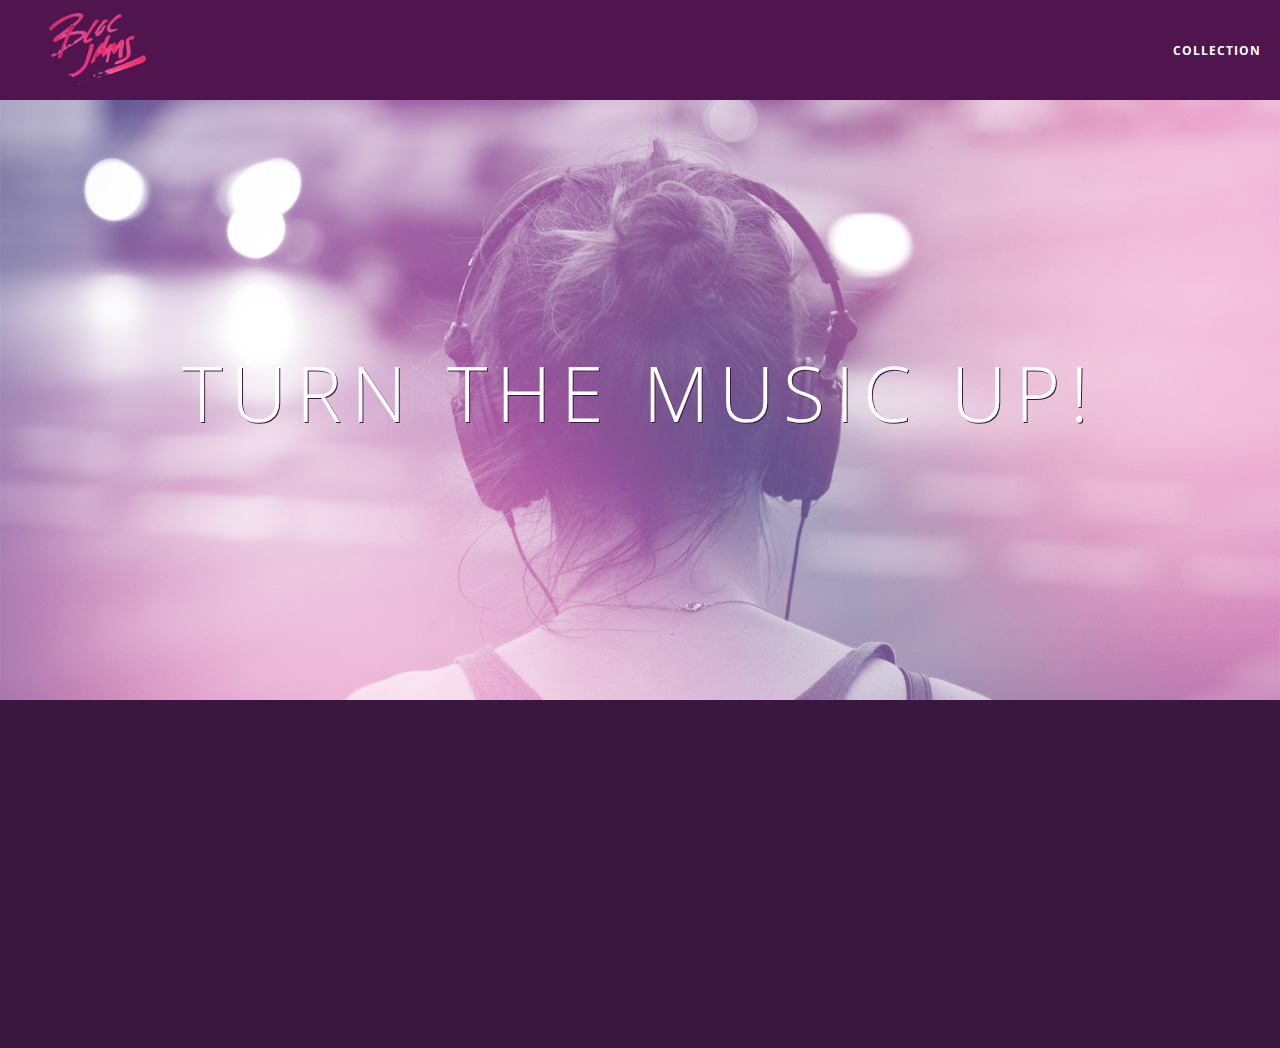
<file: index.html>
<!DOCTYPE html>
<html>
    <head>
        <title>Bloc Jams</title>
        <meta name="viewport" content="width=device-width, initial-scale=1">
        <link rel="stylesheet" type="text/css" href="http://fonts.googleapis.com/css?family=Open+Sans:400,800,600,700,300">
        <link rel="stylesheet" type= "text/css" href="http://code.ionicframework.com/ionicons/2.0.1/css/ionicons.min.css">
        <link rel="stylesheet" type="text/css" href="styles/normalize.css">
        <link rel="stylesheet" type="text/css" href="styles/main.css">
        <link rel="stylesheet" type="text/css" href="styles/landing.css">

    </head>

    <body class="landing">
        <nav class="navbar"><!-- navigation bar -->
        <a href="index.html" class="logo">
            <img src="assets/images/bloc_jams_logo.png" alt="bloc jams logo"/>
        </a>
        <div class="links-container">
            <a href="collection.html" class="navbar-link">collection</a>
        </div>
        </nav>
        <section class="hero-content"><!-- hero content -->
        <h1 class="hero-title">Turn the music up!</h1>
        </section>

        <section class="selling-points container clearfix"><!-- selling points -->
            <div class="point column third">
                <span class="ion-music-note"></span>
                <h5 class="point-title">Choose your music</h5>
                <p class="point-description">The world is full of music; why should you have to listen to music that someone else chose?</p>
            </div>
            <div class="point column third">
                <span class="ion-radio-waves"></span>
                <h5 class="point-title">Unlimited, streaming, ad-free</h5>
                <p class="point-description">No arbitrary limits. No distractions.</p>
            </div>
            <div class="point column third">
                <span class="ion-iphone"></span>
                <h5 class="point-title">Mobile enabled</h5>
                <p class="point-description">Listen to your music on the go. This streaming service is available on all mobile platforms</p>
            </div>
        </section>

        <script src="https://code.jquery.com/jquery-2.1.3.min.js"></script>
        <script src="scripts/landing.js"></script>
    </body>
</html>
</file>
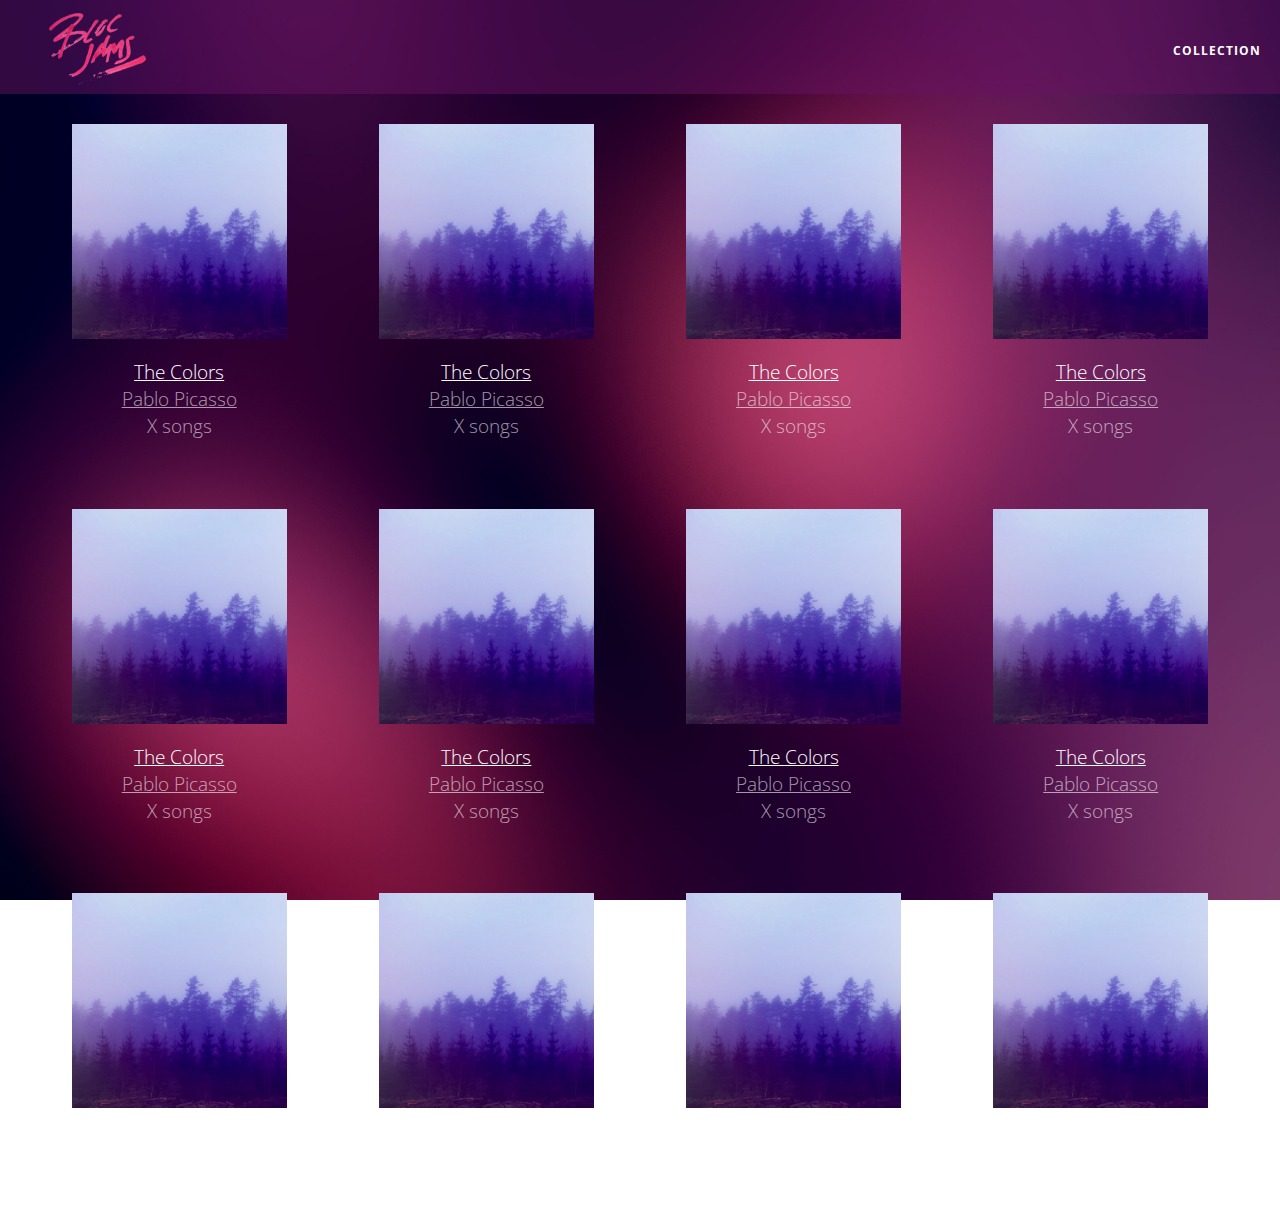
<file: collection.html>
<html>
    <head>
        <title>Bloc Jams</title>
        <meta name="viewport" content="width=device-width, initial-scale=1">
        <link rel="stylesheet" type="text/css" href="http://fonts.googleapis.com/css?family=Open+Sans:400,800,600,700,300">
        <link rel="stylesheet" type="text/css" href="http://code.ionicframework.com/ionicons/2.0.1/css/ionicons.min.css">
        <link rel="stylesheet" type="text/css" href="styles/normalize.css">
        <link rel="stylesheet" type="text/css" href="styles/main.css">
        <link rel="stylesheet" type="text/css" href="styles/collection.css">
    </head>
    <body class="collection">
        <nav class="navbar"> <!-- nav bar -->
        <a href="index.html" class="logo">
            <img src="assets/images/bloc_jams_logo.png" alt="bloc jams logo">
        </a>
        <div class="links-container">
            <a href="collection.html" class="navbar-link">collection</a>
        </div>
        </nav> 

        <section class="album-covers container clearfix">
        </section>
        <script src="https://code.jquery.com/jquery-2.1.3.min.js"></script>
        <script src="scripts/collection.js"></script>
    </body>
</html>
</file>
<file: styles/main.css>
*, *::before, *::after {
    -moz-box-sizing: border-box;
    -webkit-box-sizing: border-box;
    box-sizing: border-box;
}

html {
    height: 100%;
    font-size: 100%;
}

body {
    font-family: 'Open Sans';
    color: white;
    min-height: 100%;
}

.navbar {
    position: relative;
    padding: 0.5rem;
    background-color: rgba(101,18,95,0.5);
    z-index: 1;
}

.navbar .logo {
    position: relative;
    left: 2rem;
    cursor: pointer;
}

.navbar .links-container {
    display: table;
    position: absolute;
    top: 0;
    right: 0;
    height: 100px;
    color: white;
    /* #3 */
    text-decoration: none;
}

.links-container .navbar-link {
    display: table-cell;
    position: relative;
    height: 100%;
    padding-left: 1rem;
    padding-right: 1rem;
    vertical-align: middle;
    color: white;
    font-size: 0.625rem;
    letter-spacing: 0.05rem;
    font-weight: 700;
    text-transform: uppercase;
    text-decoration: none;
    cursor: pointer;
}

.links-container .navbar-link:hover {
    color: rgb(233,50,117);
}

.container {
    margin: 0 auto;
    max-width: 64rem;
}

.container.narrow {
    max-width: 56rem;
}

/* Medium and small screens (640px) */
@media (min-width: 640px) {
    html { font-size: 112%; }
    
    .column {
        float: left;
        padding-left: 1rem;
        padding-right: 1rem;
    }

    .column.full { width: 100% };
    .column.two-thirds { width: 66.7%; }
    .column.half { width: 50%; }
    .column.third { width: 33.3%; }
    .column.fourth { width: 25%; }
    .column.flow-opposite { float: right; }

}

/* Large screens (1024px) */
@media (min-width: 1024px) {
    html { font-size: 120%; }
}

.clearfix::before,
.clearfix::after {
    content: "";
    display: table;
}

.cleafix::after {
    clear: both;
}
</file>
<file: styles/landing.css>
body.landing {
    background-color: rgb(58,23,63);
}

.hero-content {
    position: relative;
    min-height: 600px;
    background-image: url(../assets/images/bloc_jams_bg.jpg);
    background-repeat: no-repeat;
    background-position: center center;
    background-size: cover;
}

.hero-content .hero-title {
    position: absolute;
    top: 40%;
    -webkit-transform: translateY(-50%);
    -moz-transform: translateY(-50%);
    transform: translateY(-50%);
    width: 100%;
    text-align: center;
    font-size: 4rem;
    font-weight: 300;
    text-transform: uppercase;
    letter-spacing: 0.5rem;
    text-shadow: 1px 1px 0px rgb(58,23,63);
}

.selling-points {
    position: relative;
}

.point {
    position: relative;
    padding: 2rem;
    text-align: center;
    opacity: 0;
    -webkit-transform: scaleX(0.9) translateY(3rem);
    -moz-transform: scaleX(0.9) translateY(3rem);
    transform: scaleX(0.9) translateY(3rem);
    -webkit-transition: all 0.25s ease-in-out;
    -moz-transition: all 0.25s ease-in-out;
    transition: all 0.25s ease-in-out;
    -webkit-transition-delay: 0.2s;
    -moz-transition-delay: 0.2s;
    transition-delay: 0.2s;
}

.point .point-title {
    font-size: 1.25rem;
}

.ion-music-note,
.ion-radio-waves,
.ion-iphone {
    color: rgb(233,50,117);
    font-size: 5rem;
}
</file>
<file: styles/collection.css>
body.collection {
    background-image: url(../assets/images/blurred_backgrounds/blur_bg_2.jpg);
    background-repeat: no-repeat;
    background-attachment: fixed;
    background-position: center center;
    background-size: cover;
}

.album-covers {
    position: relative;
}

.collection-album-container {
    position: relative;
    margin-top: 30px;
    margin-bottom: 20px;
    text-align: center;
}

.collection-album-container .caption {
    margin-top: 10px;
}

.collection-album-container .caption p {
    font-size: 1rem;
    font-weight: 300;
    color: rgba(255, 255, 255, 0.6);
}

.collection-album-container .caption p a {
    color: rgba(255, 255, 255, 0.6);
}

.collection-album-container .caption p a.album-name {
    color: white;
}

.collection-album-container img {
    width: 80%;
}
</file>
